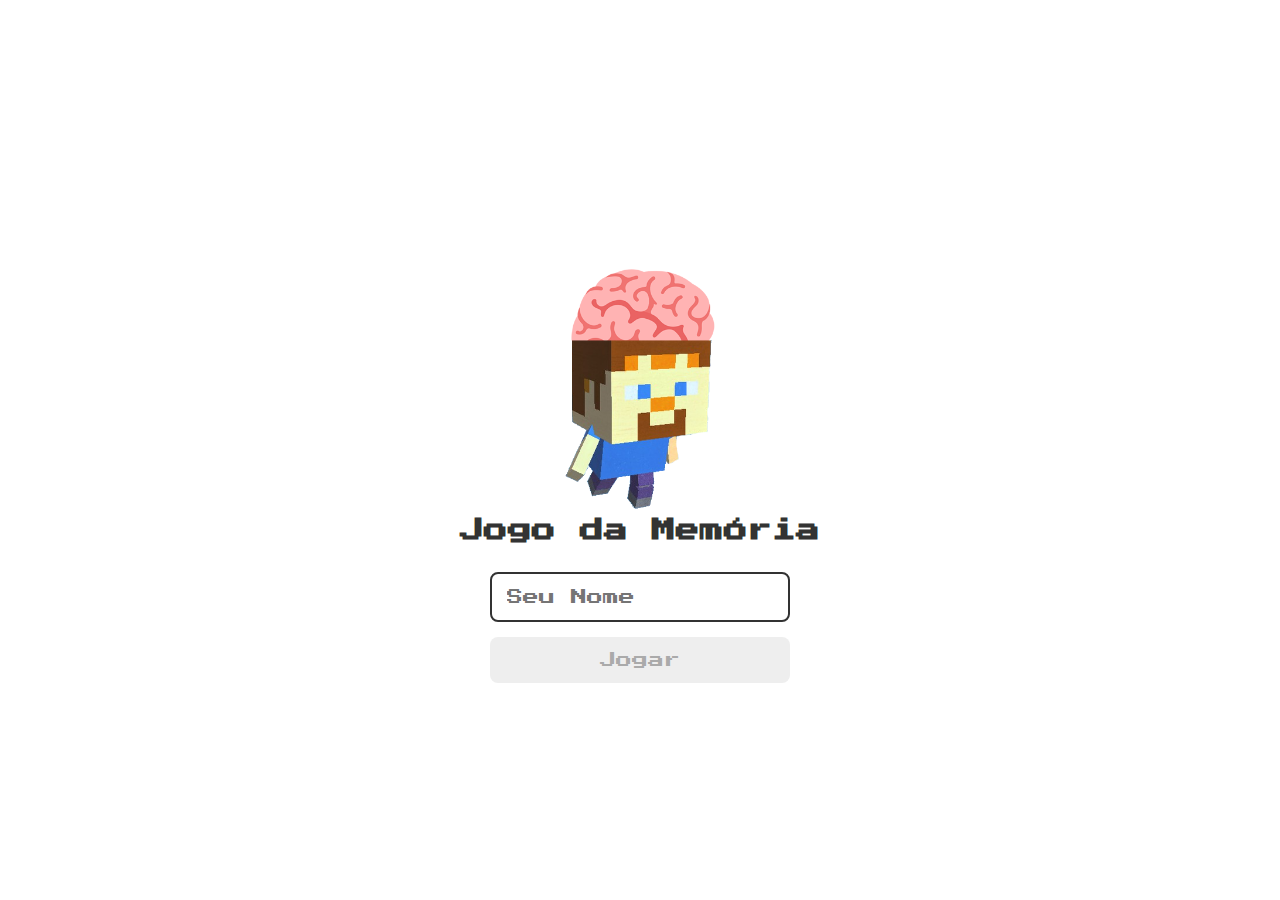
<file: index.html>
<!DOCTYPE html>
<html lang="pt-br">
<head>
  <meta charset="UTF-8">
  <meta name="viewport" content="width=device-width, initial-scale=1.0">

  <link rel="stylesheet" href="./css/reset.css">
  <link rel="stylesheet" href="./css/login.css">

  <script defer src="./js/login.js"></script>

  <title>Jogo da Memória - Tema Pokemon | Login</title>
</head>
<body>
  
  <form class="login-form">

    <div class="login__header">
      <img src="./imagens/brain.png" alt="brain icon">
      <h1>Jogo da Memória</h1>
    </div>

    <input type="text" placeholder="Seu Nome" class="login__input">
    <button type="submit" class="login__button" disabled>Jogar</button>

  </form>
  
 
</body>
</html>
</file>
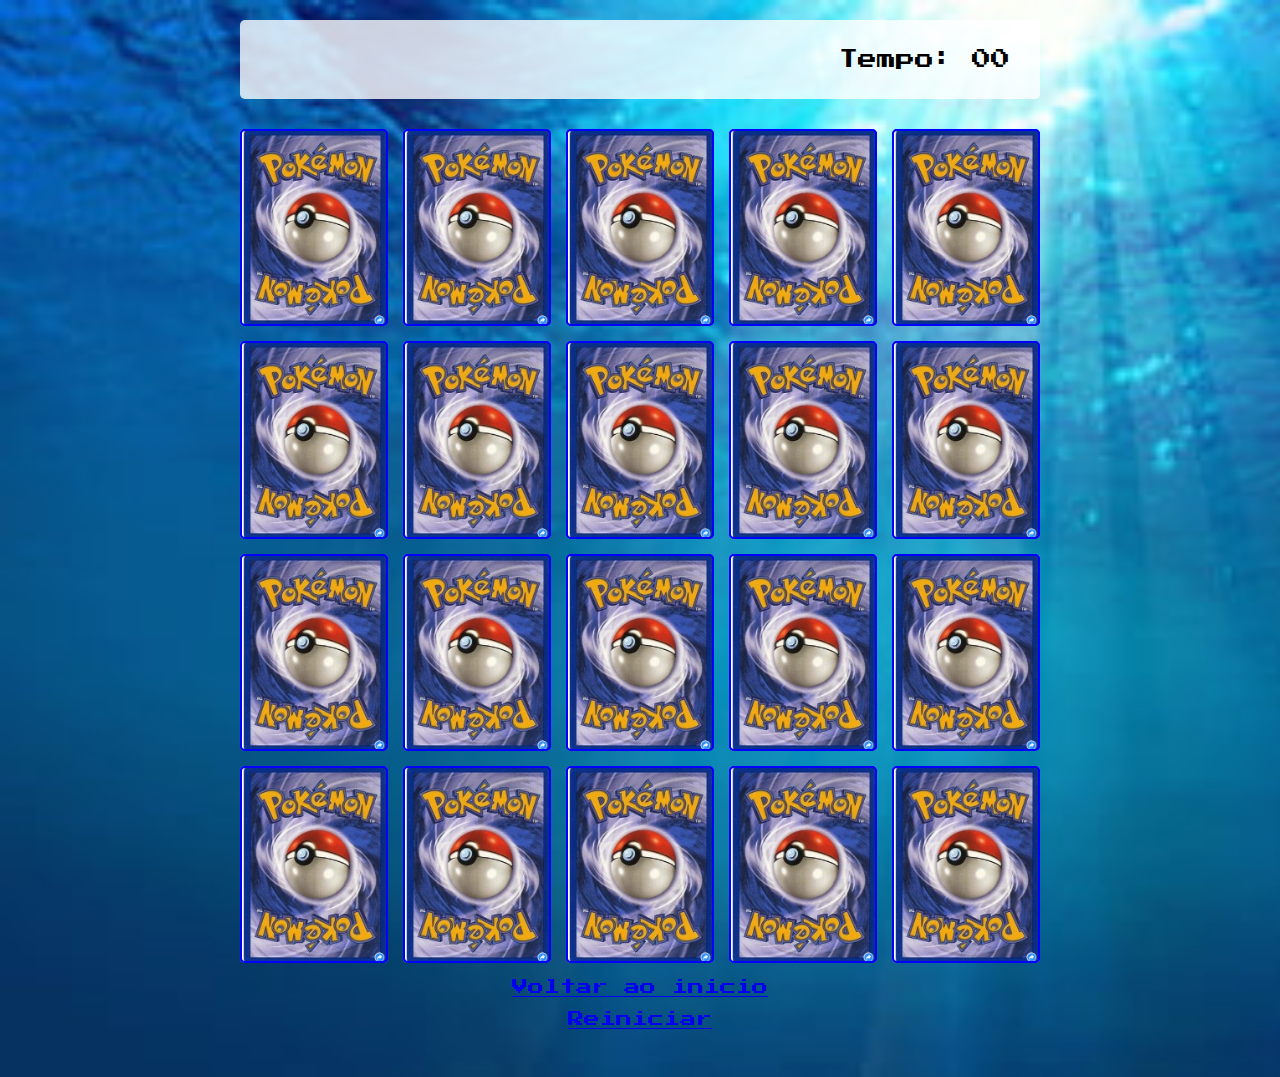
<file: pages/game.html>
<!DOCTYPE html>
<html lang="pt-br">
<head>
  <meta charset="UTF-8">
  <meta name="viewport" content="width=device-width, initial-scale=1.0">

  <link rel="stylesheet" href="../css/reset.css">
  <link rel="stylesheet" href="../css/game.css">

  <script defer src="../js/game.js"></script>

  <title>Jogo da Memória - Tema Pokemon</title>
</head>
<body>
   
  <main>
    <header>
      <a href="../index.html"><span class="player"></span></a> &nbsp; &nbsp;
      <span>Tempo: <span class="timer">00</span></span>
    </header>
  
    <div class="grid"></div><br/>
	<a href="../index.html">Voltar ao inicio</a> <br> <a href="game.html">Reiniciar</a>
  </main>
</body>
</html>
</file>
<file: css/login.css>
.login-form {
    align-items: center;
    display: flex;
    flex-direction: column;
    height: 100vh;
    justify-content: center;
  }
  
  .login__header {
    align-items: center;
    display: flex;
    flex-direction: column;
    justify-content: center;
    margin-bottom: 30px;
  }
  
  .login__header img {
    width: 300px;
  }
  
  .login__header h1 {
    color: #333;
    font-size: 1.5em;
  }
  
  .login__input {
    border: 2px solid #333;
    border-radius: 8px;
    color: #333;
    font-size: 1em;
    margin-bottom: 15px;
    max-width: 300px;
    outline: none;
    padding: 15px;
    width: 100%;
  }
  
  .login__button {
    background-color: #ee665c;
    border-radius: 8px;
    color: #fff;
    cursor: pointer;
    font-size: 1em;
    max-width: 300px;
    padding: 15px;
    width: 100%;
  }
  
  .login__button:disabled {
    background-color: #eee;
    color: #aaa;
    cursor: auto;
  }
</file>
<file: css/game.css>
main {
    display: flex;
    flex-direction: column;
    width: 100%;
    background-image: url('../imagens/Pokemon.jpg');
    background-size: cover;
    min-height: 100vh;
    align-items: center;
    justify-content: center;
    padding: 20px 20px 50px;
  }
  
  header {
    display: flex;
    align-items: center;
    justify-content: space-between;
    background-color: rgba(255, 255, 255, 0.8);
    font-size: 1.2em;
    width: 100%;
    max-width: 800px;
    padding: 30px;
    margin: 0 0 30px;
    border-radius: 5px;
  }
  
  .grid {
    display: grid;
    grid-template-columns: repeat(5, 1fr);
    gap: 15px;
    width: 100%;
    max-width: 800px;
    margin: 0 auto;
  }
  
  .card {
    aspect-ratio: 3/4;
    width: 100%;
    border-radius: 5px;
    position: relative;
    transition: all 400ms ease;
    transform-style: preserve-3d;
    background-color: #ccc;
  }
  
  .face {
    width: 100%;
    height: 100%;
    position: absolute;
    background-size: cover;
    background-position: center;
    border: 2px solid blue;
    border-radius: 5px;
    transition: all 400ms ease;
  }
  
  .front { 
    
    transform: rotateY(180deg);
  }
  
  .back {
    background-image: url('../imagens/Fundo.jpg');
    backface-visibility: hidden;
  }
  
  .reveal-card {
    transform: rotateY(180deg);
  }
  
  .disabled-card {
    filter: saturate(0);
    opacity: 0.5;
  }
</file>
